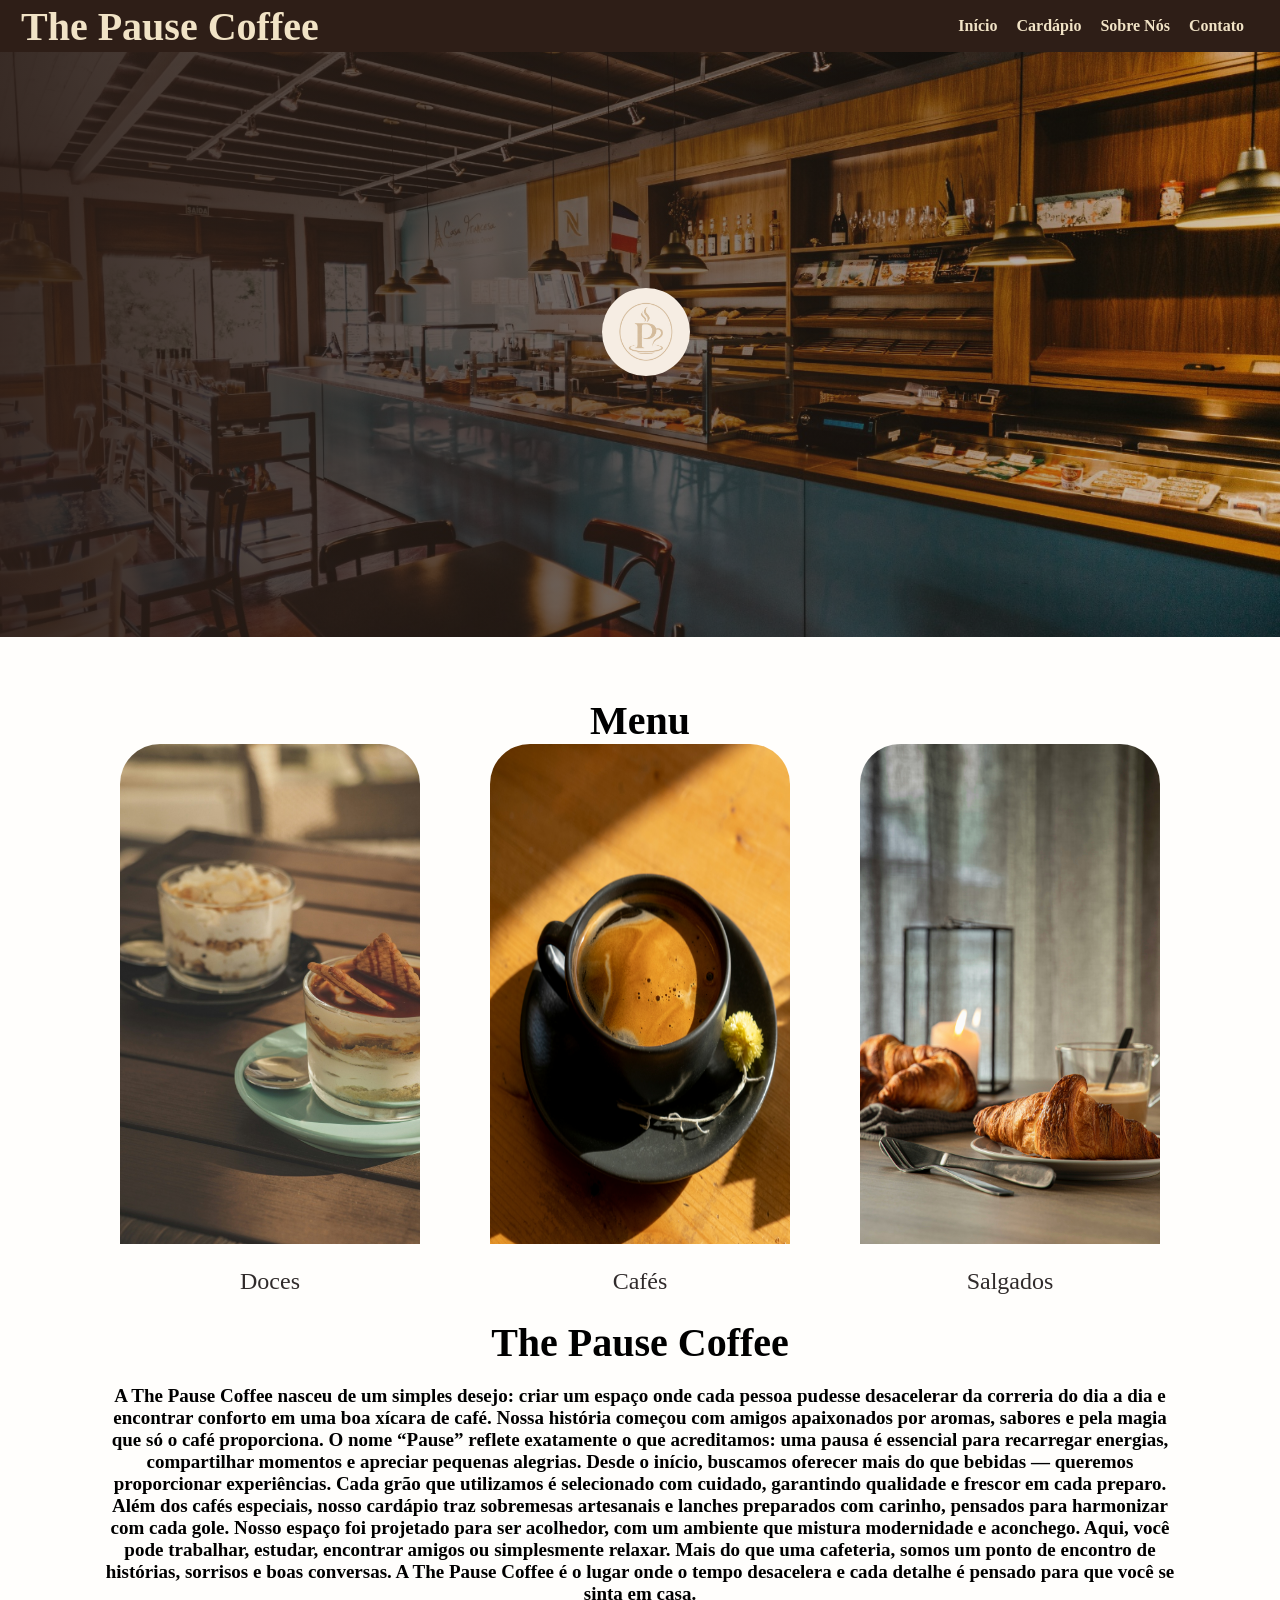
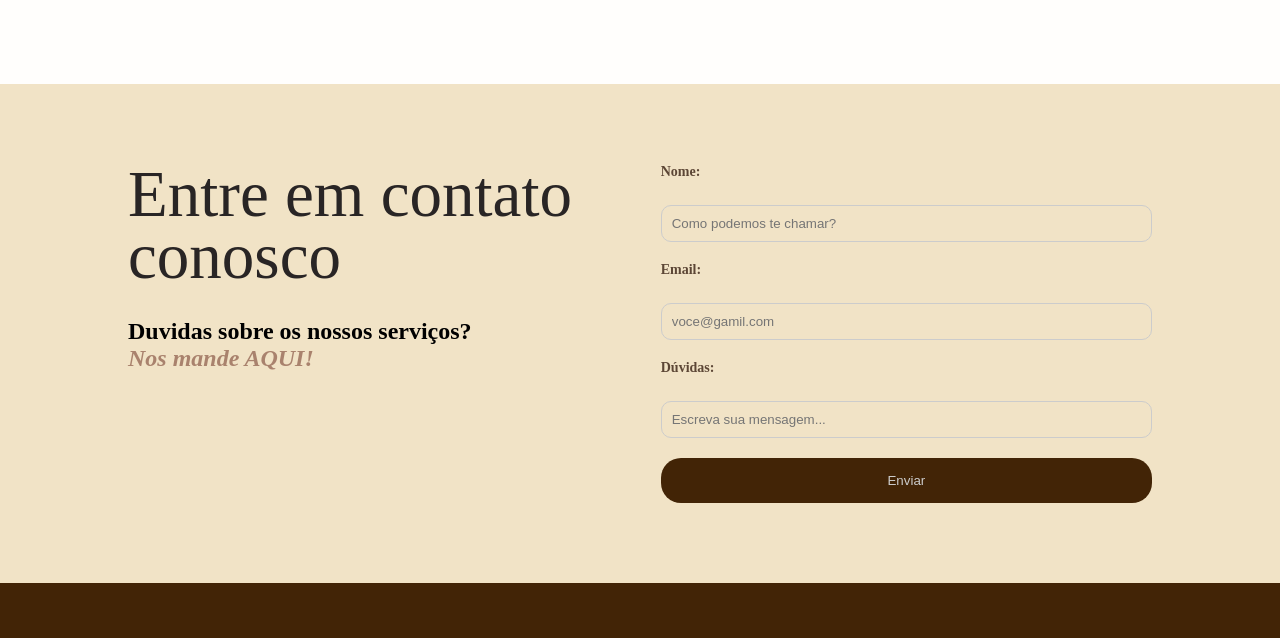
<file: index.html>
<!DOCTYPE html>
<html lang="pt-BR">

<head>
    <meta charset="UTF-8">
    <meta name="viewport" content="width=device-width, initial-scale=1.0">
    <title>TPCoffee</title>
    <link rel="stylesheet" href="style.css">

</head>

<body>

    <header id="inicio">
        <div id="logo-container">
            <h1 id="tpcoffee">The Pause Coffee
            </h1>
        </div>
        <img id="logo" src="img/Chat-logo-claro.png" alt="Logo da TPCoffee">
        <nav>

            <ul>
                <div id="navegacao">
                    <li><a href="#inicio">Início</a></li>
                    <li><a href="cardapio">Cardápio</a></li>
                    <li><a href="segunda-pagina/index.html">Sobre Nós</a></li>
                    <li><a href="#formulario">Contato</a></li>
                </div>
            </ul>

        </nav>
    </header>

    <div id="ambiente"></div>

    <header class="menu">
        <h1>Menu</h1>

        <div class="menu-container">

            <div class="menu-card">
                <img src="img/menu.sobremesa.jpeg" alt="Cardápio" width="330" height="500">
                <h3>Doces</h3>
            </div>

            <div class="menu-card">
                <img src="img/imagem.coffee.jpg" alt="Cardápio" width="330" height="500">
                <h3>Cafés</h3>
            </div>

            <div class="menu-card">
                <img src="img/lanches-menu.jpg" alt="Cardápio" width="330" height="500">
                <h3>Salgados</h3>
            </div>

        </div>

        <h1>The Pause Coffee</h1>

        <p>A The Pause Coffee nasceu de um simples desejo: criar um espaço onde cada pessoa pudesse desacelerar da
            correria do dia a dia e encontrar conforto em uma boa xícara de café. Nossa história começou com amigos
            apaixonados por aromas, sabores e pela magia que só o café proporciona.

            O nome “Pause” reflete exatamente o que acreditamos: uma pausa é essencial para recarregar energias,
            compartilhar momentos e apreciar pequenas alegrias. Desde o início, buscamos oferecer mais do que bebidas —
            queremos proporcionar experiências.

            Cada grão que utilizamos é selecionado com cuidado, garantindo qualidade e frescor em cada preparo. Além dos
            cafés especiais, nosso cardápio traz sobremesas artesanais e lanches preparados com carinho, pensados para
            harmonizar com cada gole.

            Nosso espaço foi projetado para ser acolhedor, com um ambiente que mistura modernidade e aconchego. Aqui,
            você pode trabalhar, estudar, encontrar amigos ou simplesmente relaxar.

            Mais do que uma cafeteria, somos um ponto de encontro de histórias, sorrisos e boas conversas. A The Pause
            Coffee é o lugar onde o tempo desacelera e cada detalhe é pensado para que você se sinta em casa.</p>

    </header>


    <header class="contato">

        <div class="contato-texto">
            <h1>Entre em contato conosco</h1>
            <h2>
                Duvidas sobre os nossos serviços?<br>
                <span>Nos mande AQUI!</span>
            </h2>
        </div>
        <form id="formulario">

            <label class="titulo" for="nome">Nome:</label>
            <input type="text" id="nome" name="nome" placeholder="Como podemos te chamar?" required>
            <label class="titulo" for="email">Email:</label>
            <input type="email" id="email" name="email" placeholder="voce@gamil.com" required>
            <label class="titulo" for="duvidas">Dúvidas:</label>
            <input type="text" id="duvidas" name="duvidas" id="duvida" placeholder="Escreva sua mensagem..." required>
            <button id="botao" type="submit">Enviar</button>

        </form>
    </header>

    <header id="fim"></header>

</body>

<script>

    const formulario = document.getElementById("formulario")
    const pedido = document.getElementById("duvida")

    formulario.addEventListener("submit",
        function (event) {
            SubmitEvent

            alert("Enviaremos um email com a resposta. Agradecemos pela preferencia!!!")
        })

</script>

</html>
</file>
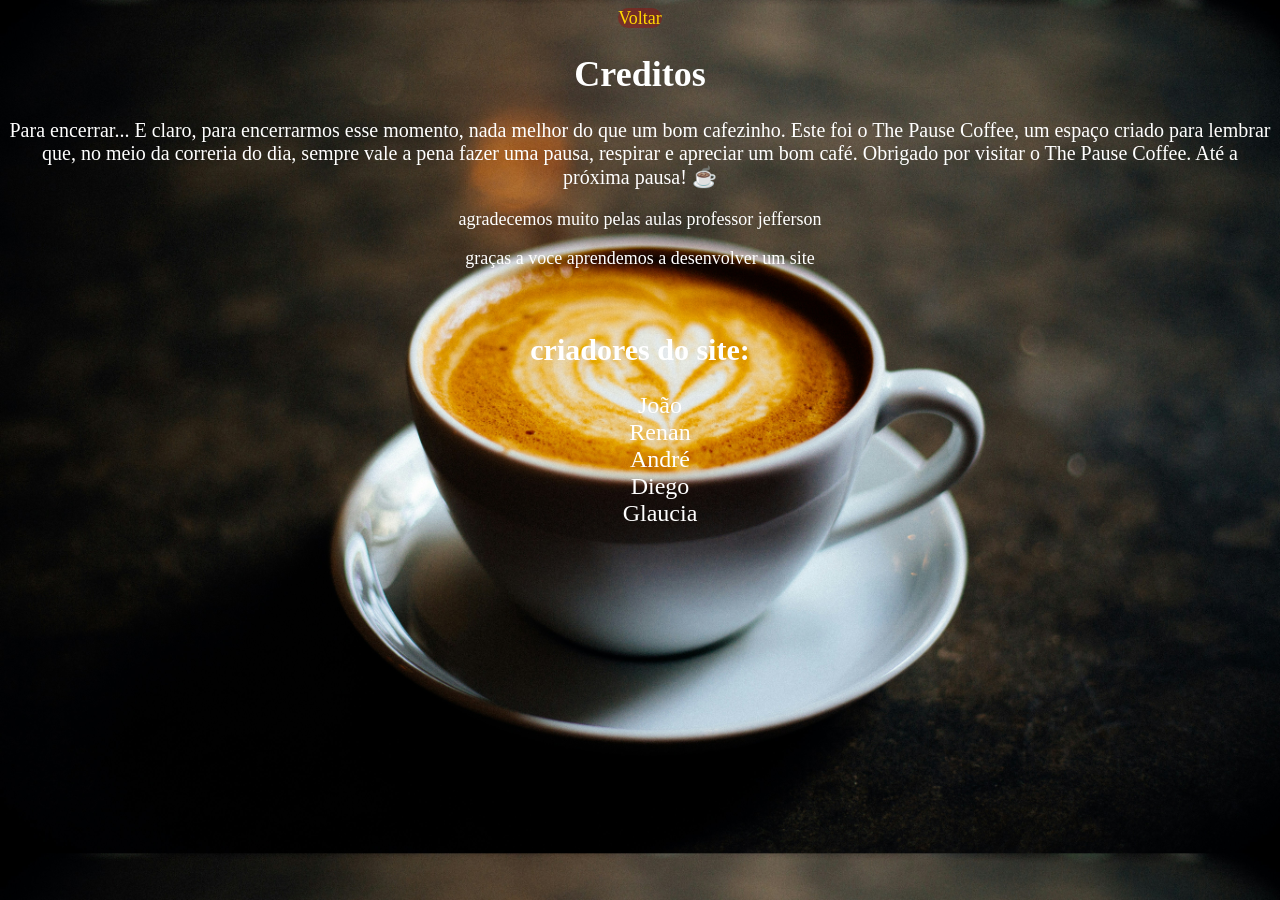
<file: segunda-pagina/index.html>
<!DOCTYPE html>
<html lang="pt-br">
<head>
    <meta charset="UTF-8">
    <meta name="viewport" content="width=device-width, initial-scale=1.0">
    <title>segunda pagina</title>
    <link rel="stylesheet" href="cafeteria.css">
</head>
<body>
 <a id="botao" href="../index.html">Voltar</a> 
<h1>Creditos</h1>

<p class="paragrafo">Para encerrar...

E claro, para encerrarmos esse momento, nada melhor do que um bom cafezinho.

Este foi o The Pause Coffee, um espaço criado para lembrar que, no meio da correria do dia, sempre vale a pena fazer uma pausa, respirar e apreciar um bom café.

Obrigado por visitar o The Pause Coffee. Até a próxima pausa! ☕</p>


<p>agradecemos muito pelas aulas professor jefferson</p>
<p>graças a voce aprendemos a desenvolver um site</p>

<br>

<h2 id="cria" >criadores do site: </h2>
<ul id="nomes">
    <li>João</li>
    <li>Renan</li>
    <li>André</li>
    <li>Diego</li>
    <li>Glaucia</li>
</ul>


</body>
</html>
</file>
<file: style.css>
/* estilos globais*/
body {
    font-family: "Playfair Display", serif;
    font-weight: 550;
    font-style: normal;
    margin: 0px;
    padding: 0px;
}

h1 {
    font-size: 2.5em;
    margin: 0;
}

p {
    font-size: 19px;
}

/* Header */
#inicio {
    color: #F1E3C6;
    display: flex;
    align-items: center;
    justify-content: space-between;
    background-color: #1f0d06ed;
    padding: 1px;
}

#tpcoffee {
    margin-left: 20px;
}

#logo {
    width: 88px;
    height: 88px;
    align-self: center;
    border-radius: 50%;
    position: absolute;
    top: 32%;
    left: 47%;
}

/* Navigation */
nav ul {
    list-style-type: none;
    padding: 0;
}

nav ul li {
    display: inline;
    margin-right: 15px;
}

nav ul li a {
    text-decoration: none;
    color: #F1E3C6;
}

/* hero*/
#ambiente {
    width: 100%;
    height: 65vh;
    display: block;
    background: linear-gradient(90deg, #2b1d17ed 0%, rgba(43, 29, 23, 0.68) 47%, rgba(43, 29, 23, 0.18) 100%), url("./img/cafeteria.inicio.jpeg") center/cover;
}

#navegacao {
    margin-right: 20px;
}

/* Menu */
.menu {
    background-color: #fffefc;
    padding: 60px 8%;
    text-align: center;
}

.menu h2 {
    font-family: Georgia, serif;
    font-size: 38px;
    margin-bottom: 45px;
    color: #302b2b;
}

.menu-container {
    display: flex;
    justify-content: center;
    gap: 70px;
}

.menu-card {
    box-shadow: #292525;    
    border-radius: 40px;
    width: 300px;
    overflow: hidden;
    text-align: center;
}

.menu-card h3 {
    margin-top: 20px;
    font-family: Georgia, serif;
    font-size: 24px;
    font-weight: normal;
    color: #302b2b;
}

/* contato */
.contato {
    display: flex;
    background-color: #F1E3C6;
    padding: 80px 10%;
    justify-content: space-between;
    align-items: flex-start;
    gap: 80px;
}

.contato-texto {
    width: 45%;
}

.contato-texto h1 {
    font-family: Georgia, serif;
    font-size: 65px;
    line-height: 0.95;
    font-weight: normal;
    margin: 0 0 30px;
    color: #292525;
}

.contato-texto span {
    color: #a9826d;
    font-style: italic;
}

form {
    display: flex;
    flex-direction: column;
    width: 500px;
    gap: 20px;
}

label {
    color: #5c4635;
    font-size: 14px;
    margin-bottom: 5px;
}

input {
    background: transparent;
    padding: 10px;
    border: 1px solid #ccc;
    border-radius: 10px;
}

#botao {
    color: #ccc;
    background-color: #422406;
    padding: 15px;
    border: none;
    border-radius: 20px;
    cursor: pointer;
}

/* rodapé */
#fim {
    display: flex;
    height: 55px;
    background-color: #422406;
}
.titulo {
    display: flex;
    justify-content: flex-start;
}
</file>
<file: segunda-pagina/cafeteria.css>
body{
    background-image:  url(img2/foto.cafepg2.jpg);
    background-size: cover;
    text-align: center;
    color: white;
    font-size: 18px;
    }
    #botao{
        font-size: 18px;
        border-radius: 20px;
        background-color: rgba(155, 12, 12, 0.438);
        color: gold;
        text-decoration: white;
    }

    #nomes{
        color: rgb(255, 255, 255);
        background-color: inherit;
        font-size: 24px;
        list-style: none;
    }
.paragrafo{
    font-size: 20px;
}
#cria{
    font-size: 30px;
}
</file>
